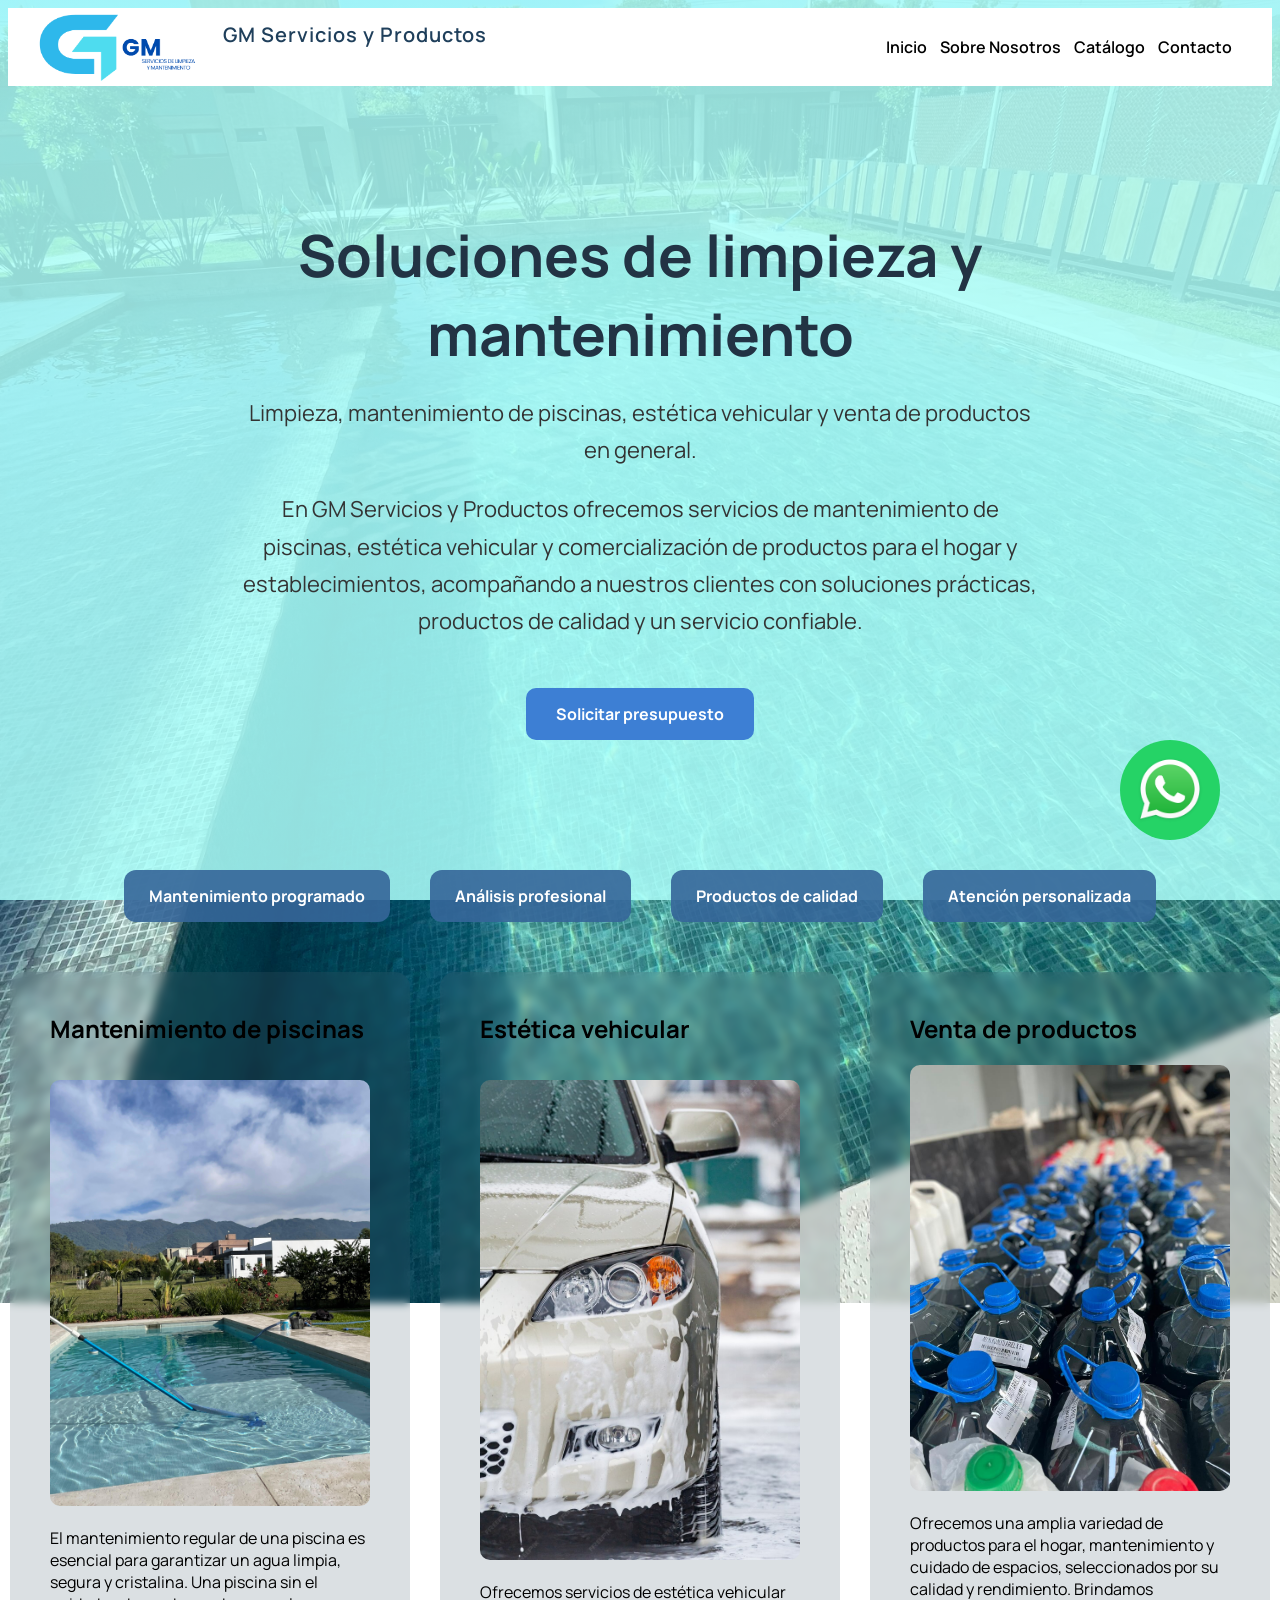
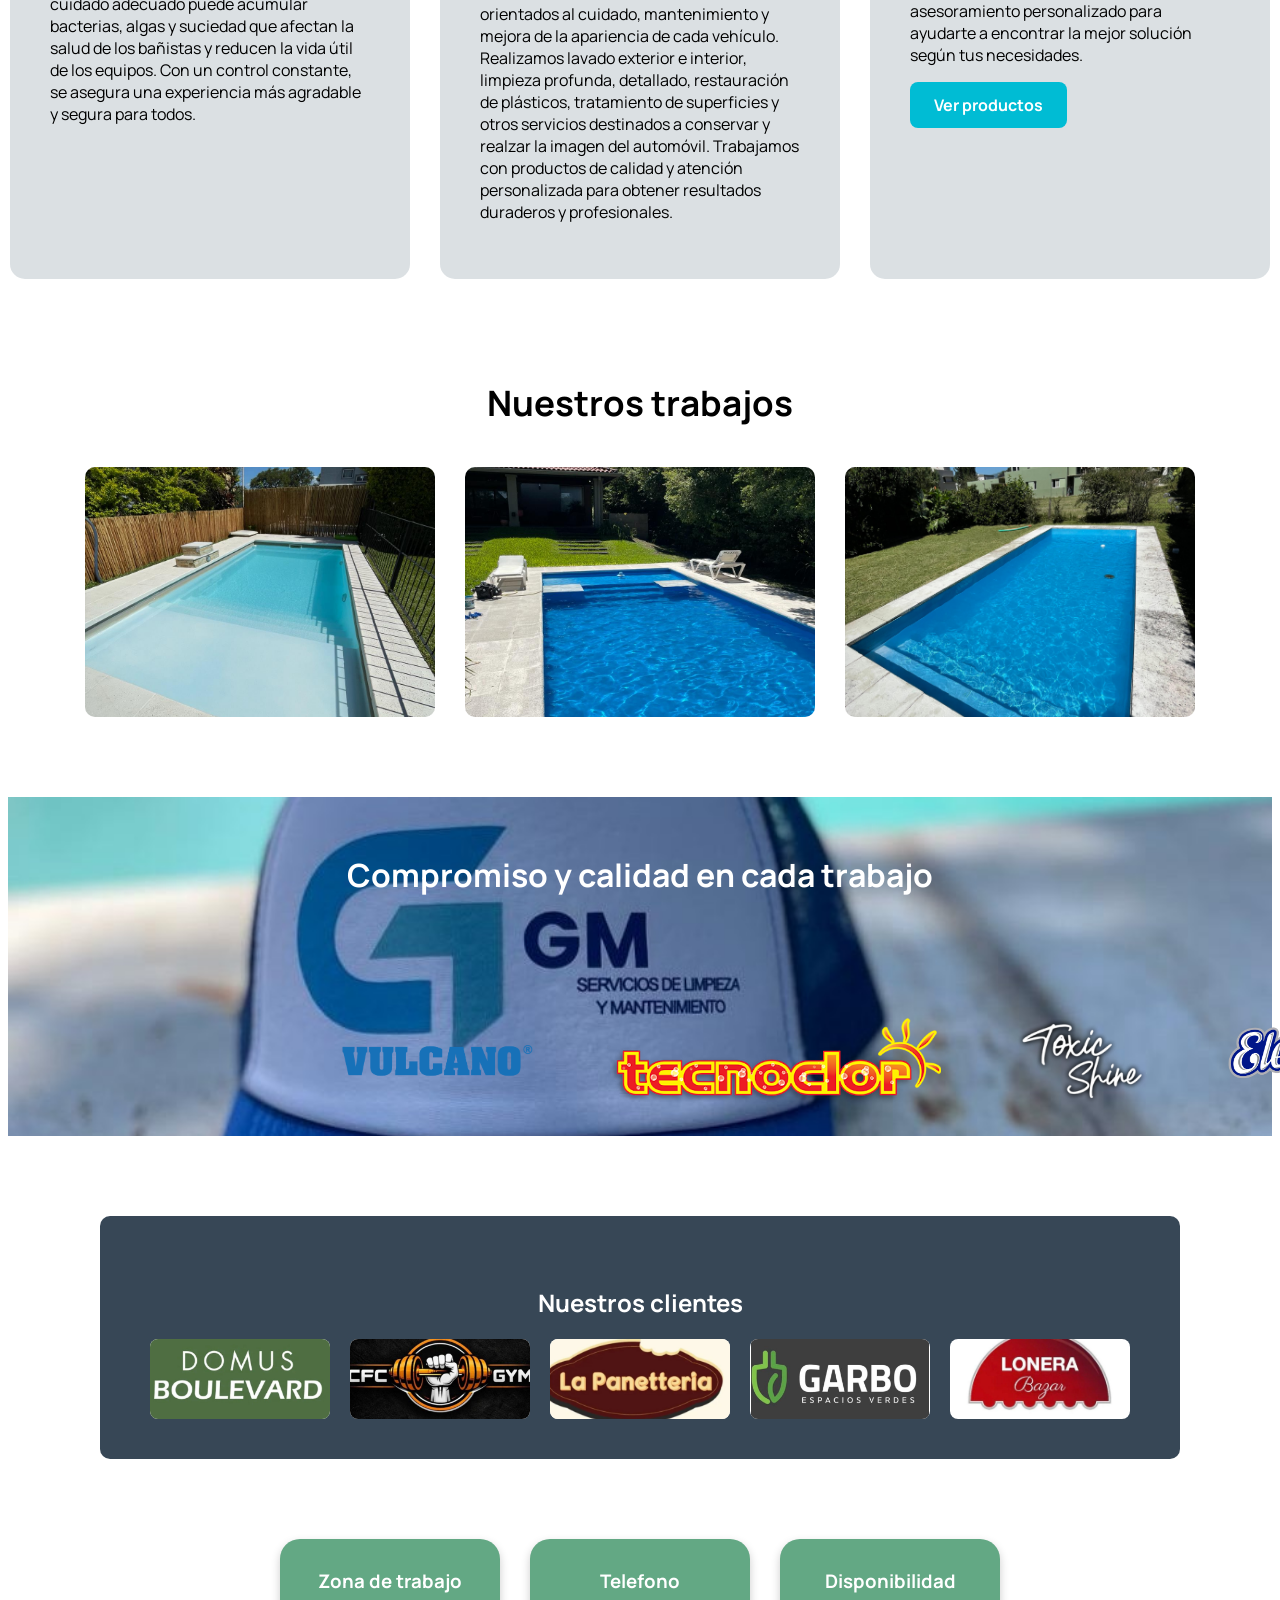
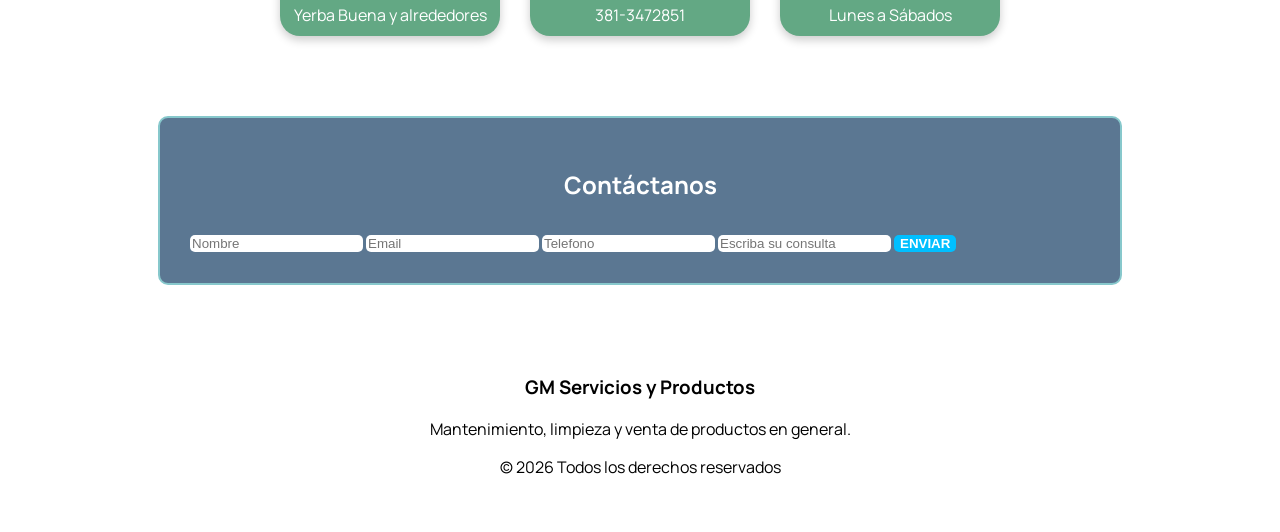
<file: index.html>
<!DOCTYPE html>
<html lang="en">
<head>
    <meta charset="UTF-8">
    <meta name="viewport" content="width=device-width, initial-scale=1.0">
    <title>GM</title>
     <link rel="preconnect" href="https://fonts.googleapis.com">
    <link rel="preconnect" href="https://fonts.gstatic.com" crossorigin>
    <link href="https://fonts.googleapis.com/css2?family=Manrope:wght@300;400;500;600;700;800&display=swap" rel="stylesheet">
    <link rel="stylesheet" href="styles.css">
    <link rel="icon" href="imagenes/GM LOGO.png">
   
</head>
<body>
    <header>
    
        
        <a href="#" class="logo">
    
            <img src="imagenes/GM LOGO.png" alt="logo">
             <h1>GM Servicios y Productos</h1>
        </a>
            <nav>
                <a href="" class="nav-link">Inicio</a>
                <a href="" class="nav-link">Sobre Nosotros</a>
                <a href="catalogo.html">Catálogo</a>
                <a href="#contacto" class="nav-link">Contacto</a>
            </nav>
        
        
  
    </header>

    <section class="presentacion">
    <div class="presentacion-texto">
          <h2>Soluciones de limpieza y mantenimiento</h2>
        <p>Limpieza, mantenimiento de piscinas, estética vehicular y venta de productos en general.</p>

        <p>
            En GM Servicios y Productos ofrecemos servicios de mantenimiento de piscinas, estética vehicular y comercialización de productos para el hogar y establecimientos, acompañando a nuestros clientes con soluciones prácticas, productos de calidad y un servicio confiable.
        </p>

        <a href="#contacto" class="btn-contacto">
            Solicitar presupuesto
        </a>
    </div>
</section>
  
<section class="beneficios">
    <div class="beneficio">
        Mantenimiento programado
    </div>

    <div class="beneficio">
        Análisis profesional
    </div>

    <div class="beneficio">
        Productos de calidad
    </div>

    <div class="beneficio">
        Atención personalizada
    </div>


</section>
    

    
     <section class="servicios">

      <div class="mantenimiento">
        <h2 class="encabezado1">Mantenimiento de piscinas</h2>
        <img class="imagen1" src="imagenes/mto.jpg" alt="mantenimiento">
         <p>El mantenimiento regular de una piscina es esencial para garantizar un agua limpia, segura y cristalina. Una piscina sin el cuidado adecuado puede acumular bacterias, algas y suciedad que afectan la salud de los bañistas y reducen la vida útil de los equipos. Con un control constante, se asegura una experiencia más agradable y segura para todos.</p>

        </div>
    
      <div class="detailing">
        <h2 class="encabezado2">Estética vehicular</h2>
        <img class="imagen2" src="imagenes/autoestetica.jpg" alt="detailing">
         <p>Ofrecemos servicios de estética vehicular orientados al cuidado, mantenimiento y mejora de la apariencia de cada vehículo. Realizamos lavado exterior e interior, limpieza profunda, detallado, restauración de plásticos, tratamiento de superficies y otros servicios destinados a conservar y realzar la imagen del automóvil. Trabajamos con productos de calidad y atención personalizada para obtener resultados duraderos y profesionales.</p>
        </div>

        <div class="productos">
            <h2 class="encabezado3">Venta de productos</h2>
            <img class="imagen3" src="imagenes/productos.png" alt="productos">
            <p>Ofrecemos una amplia variedad de productos para el hogar, mantenimiento y cuidado de espacios, seleccionados por su calidad y rendimiento. Brindamos asesoramiento personalizado para ayudarte a encontrar la mejor solución según tus necesidades.</p>
            <a href="catalogo.html" class="btn-producto">
                Ver productos
            </a>
        </div>
     </section>

   

    <section class="galeria">
        <h2>Nuestros trabajos</h2>
      <div class="imagenesgaleria">
        <img src="imagenes/trabajo 4.jpeg" alt="">
        <img src="imagenes/trabajo 2.jpeg" alt="">
        <img src="imagenes/referencia 6.jpg" alt="">
        

      </div>

    </section>

    <section class="banner">
        <h2><h2>Compromiso y calidad en cada trabajo</h2></h2>
        <img src="imagenes/banner.jpeg" alt="GM Servicios y Productos">

        <div class="logosbanner">
         <img src="imagenes/vulc.png" alt="">
         <img src="imagenes/tecnoclor.png" alt="">
         <img src="imagenes/toxic.png" alt="">
         <img src="imagenes/elegante.jpg" alt="">
         

        </div>
    </section>


 <section class="clientes">

    <h2>Nuestros clientes</h2>

    <div class="clientes-grid">

        <div class="cliente">
            <img src="imagenes/domus.jpeg">
        </div>

        <div class="cliente">
            <img src="imagenes/cfc.jpeg">
        </div>

        <div class="cliente">
            <img src="imagenes/panetteria.jpeg">

        </div>

        <div class="cliente">
            <img src="imagenes/garbo.jpeg">
        </div>

        <div class="cliente">
            <img src="imagenes/lonera.jpeg">
        </div>

    </div>

</section>



     <section class="info-contacto">

        <div class="dato">
            <h3>Zona de trabajo</h3>
            <p>Yerba Buena y alrededores</p>

        </div>

        <div class="dato">
            <h3>Telefono</h3>
            <p>381-3472851</p>
        </div>

        <div class="dato">
            <h3>Disponibilidad</h3>
            <p>Lunes a Sábados</p>

        </div>
    </section>    


    
      <div class="formulario" id="contacto">
        <h2>Contáctanos</h2>
         <form action="https://formspree.io/f/mykadpey" method="POST">
        <input class="formulario_input"
                name="nombre"
                type="text"
                placeholder="Nombre"
                required>
         
        <input class="formulario_input"
               type="email"  
               name="email" 
               placeholder="Email"
               required>
               
        <input class="formulario_input" 
               type="tel"
               name="telefono"
               placeholder="Telefono"
               required>

        <input class="formulario_input" 
               type="text"
               name="consulta"
               placeholder="Escriba su consulta"
               required></textarea>

        <input class="formulario_input formulario_submit" 
               type="submit"
               value="ENVIAR">
               
     </form>
      </div>

      <footer>
        <h3>GM Servicios y Productos</h3>
        <p>
            Mantenimiento, limpieza y venta de productos en general.
        </p>
        <p> © 2026 Todos los derechos reservados</p>
      </footer>
    

<a href="https://wa.me/5493813472851" class="whatsapp" target="_blank">
    <img src="imagenes/WhatsApp_icon.png" alt="Whatsapp">
</a>

<script src="script.js"></script>
</body>
</html>
</file>
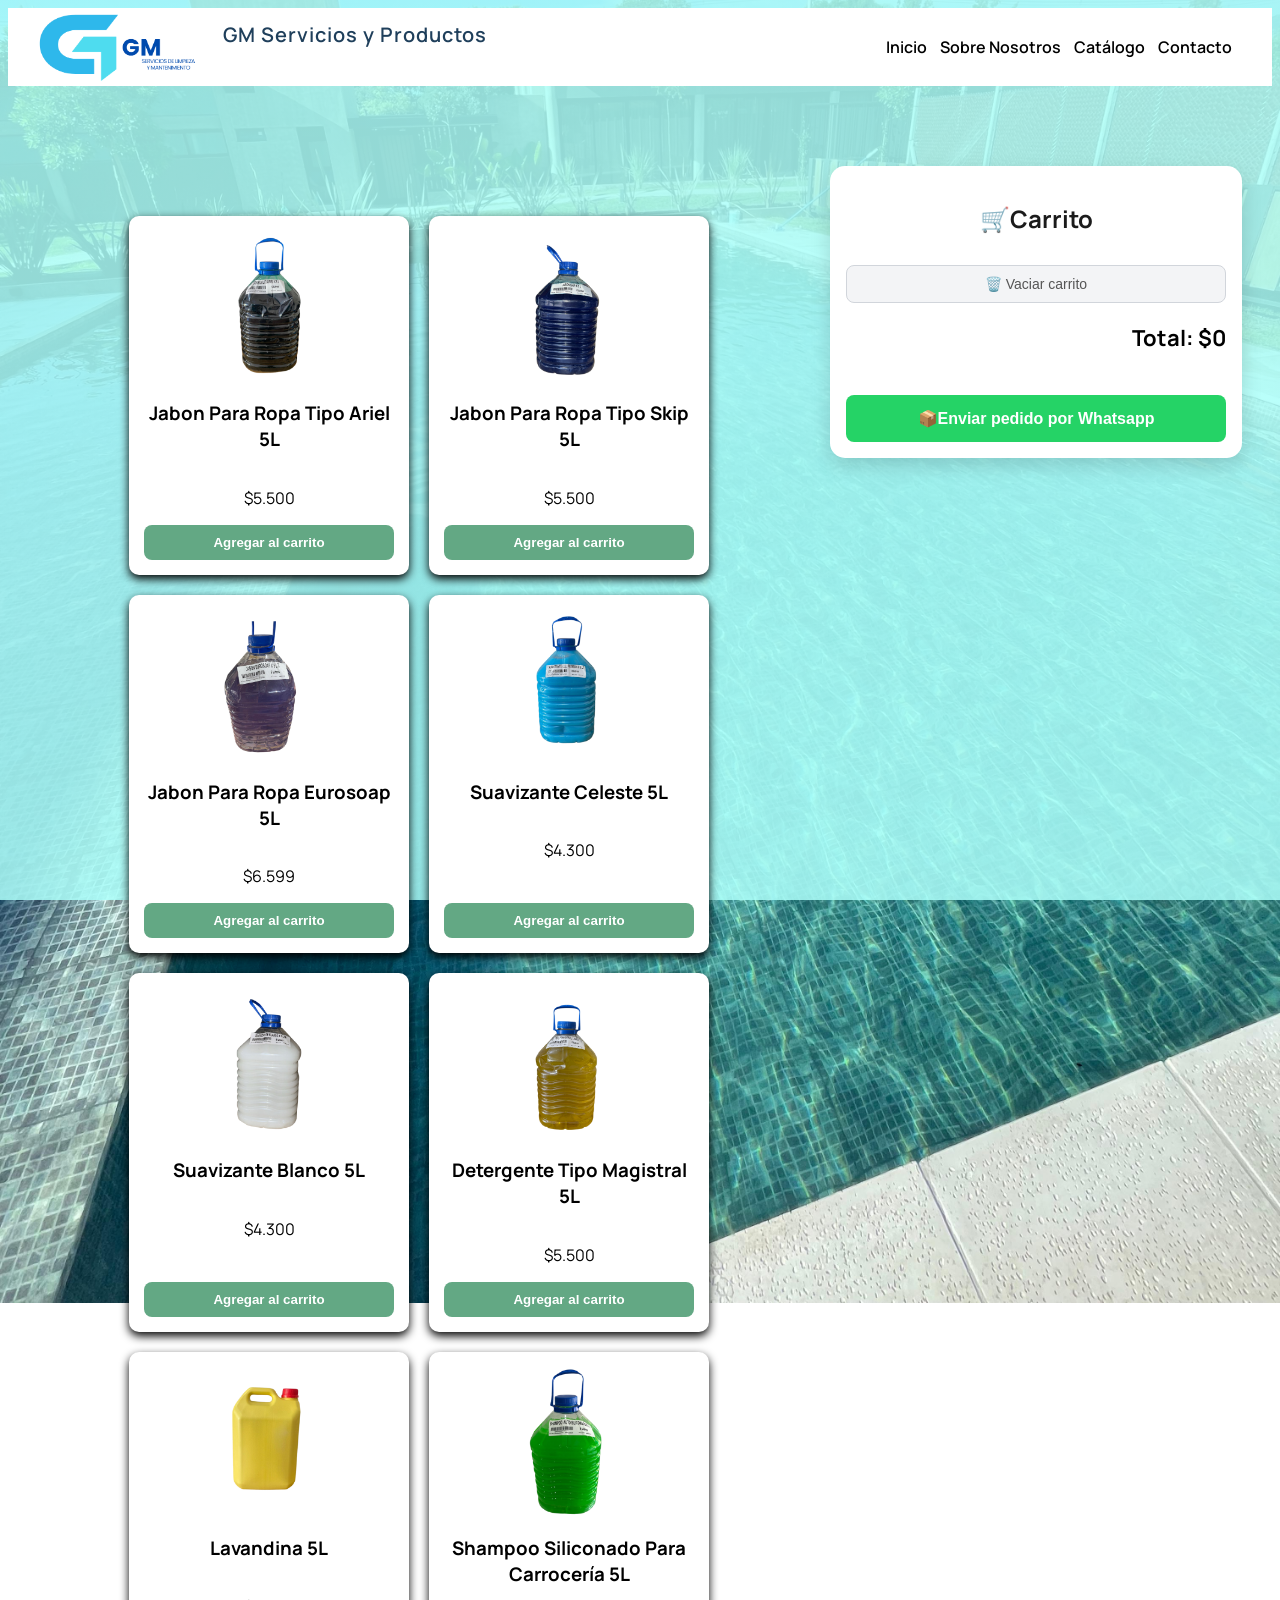
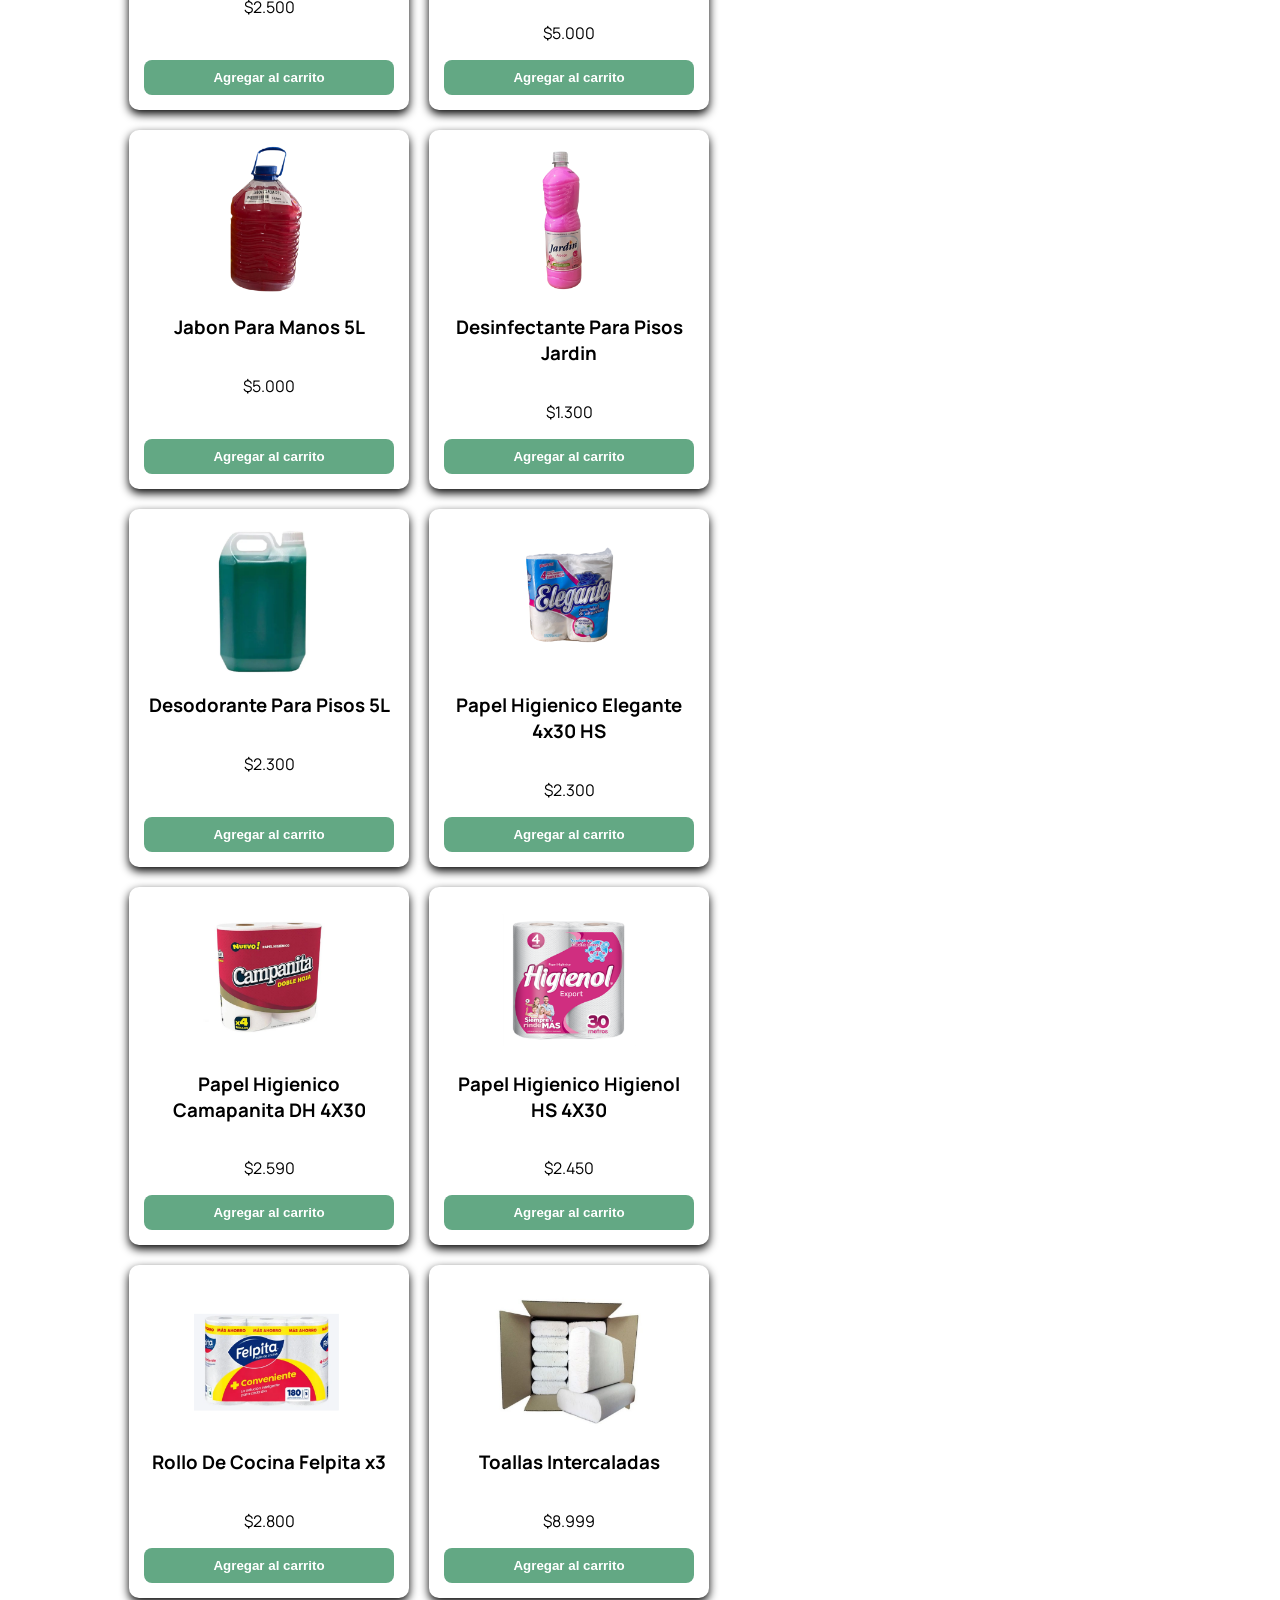
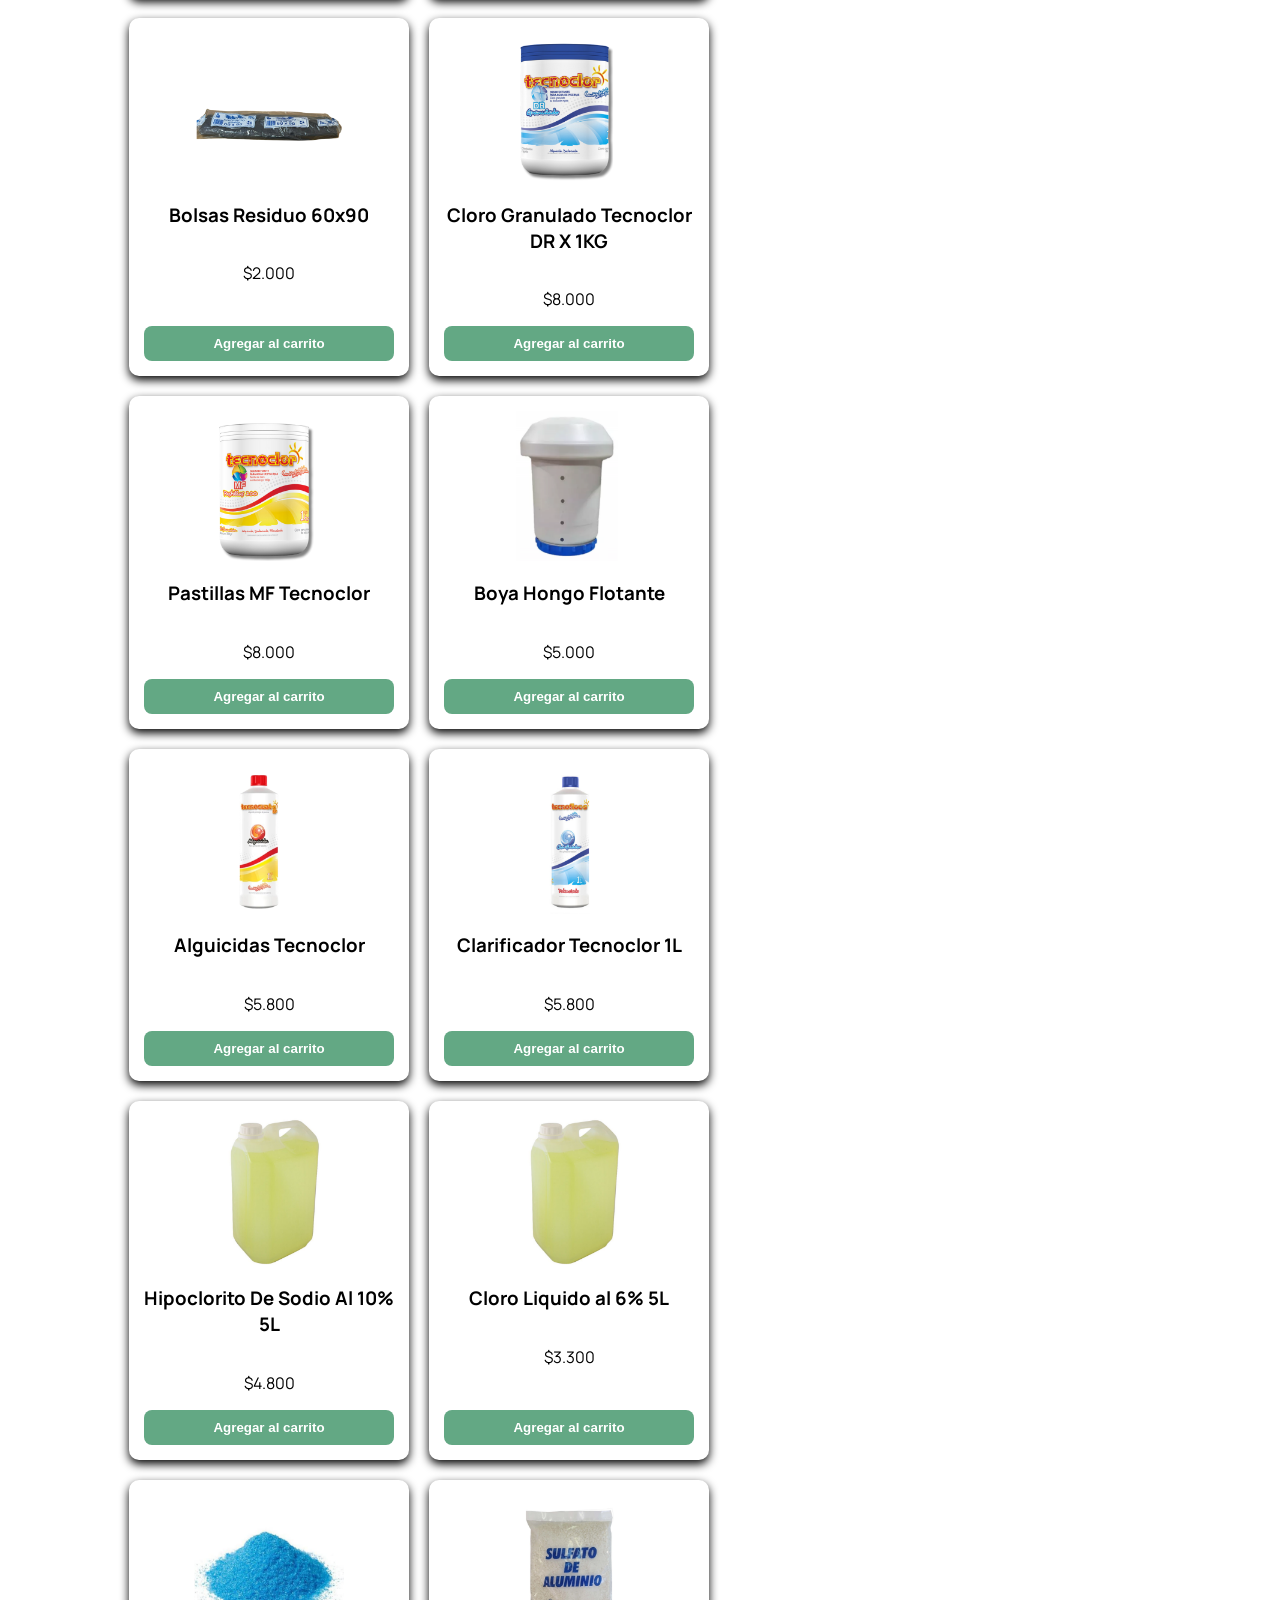
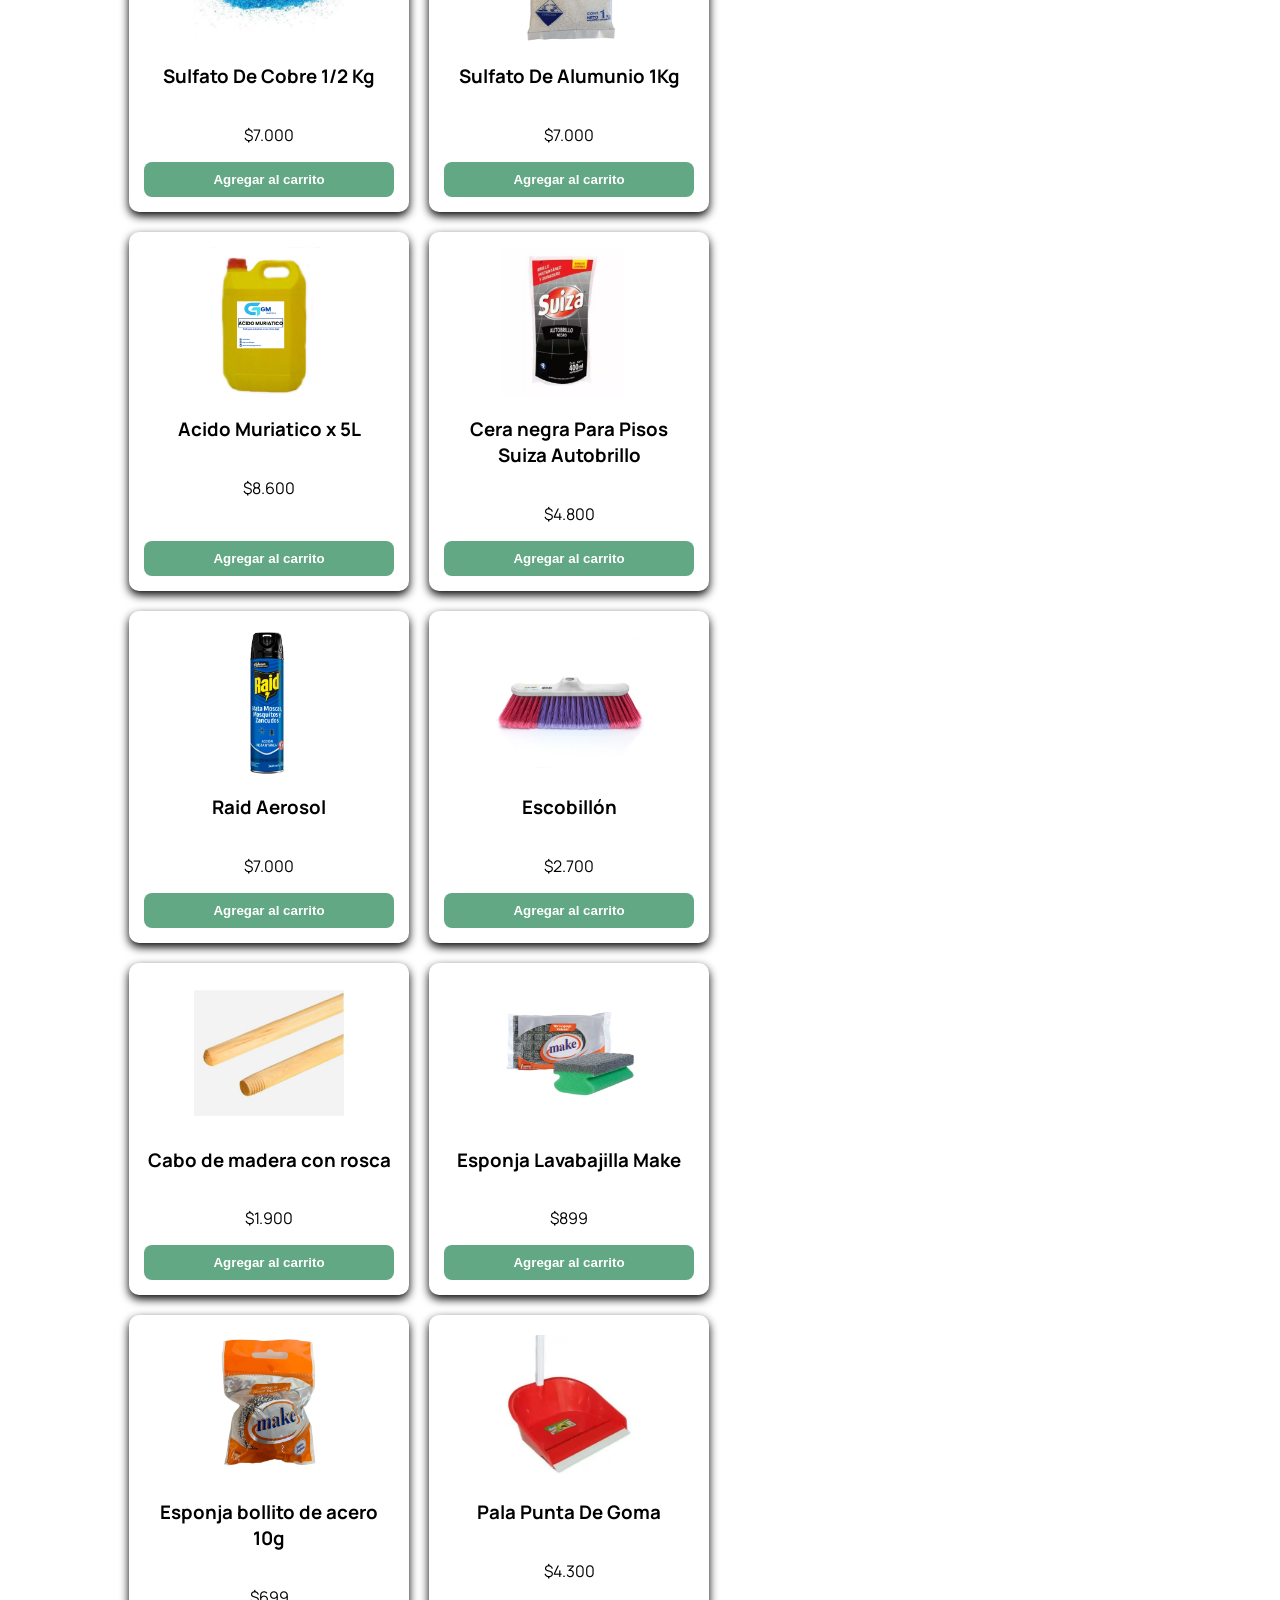
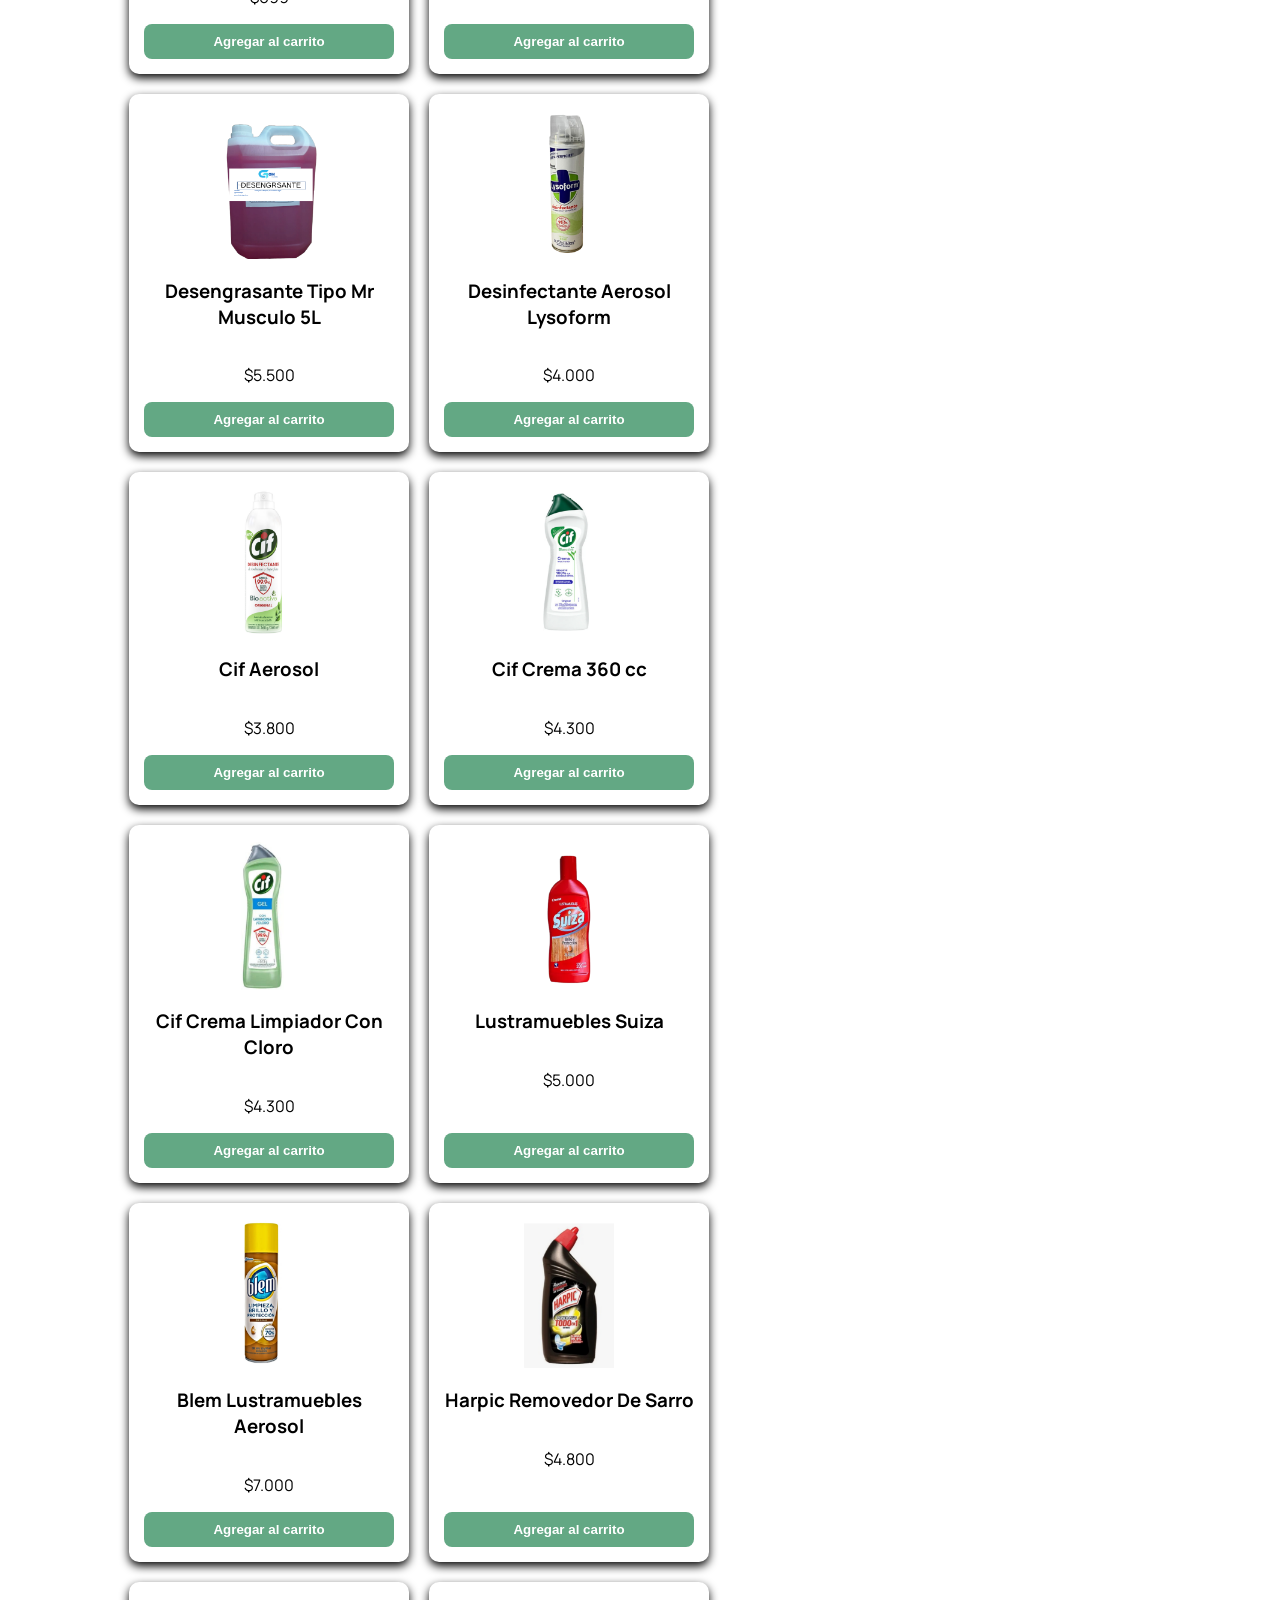
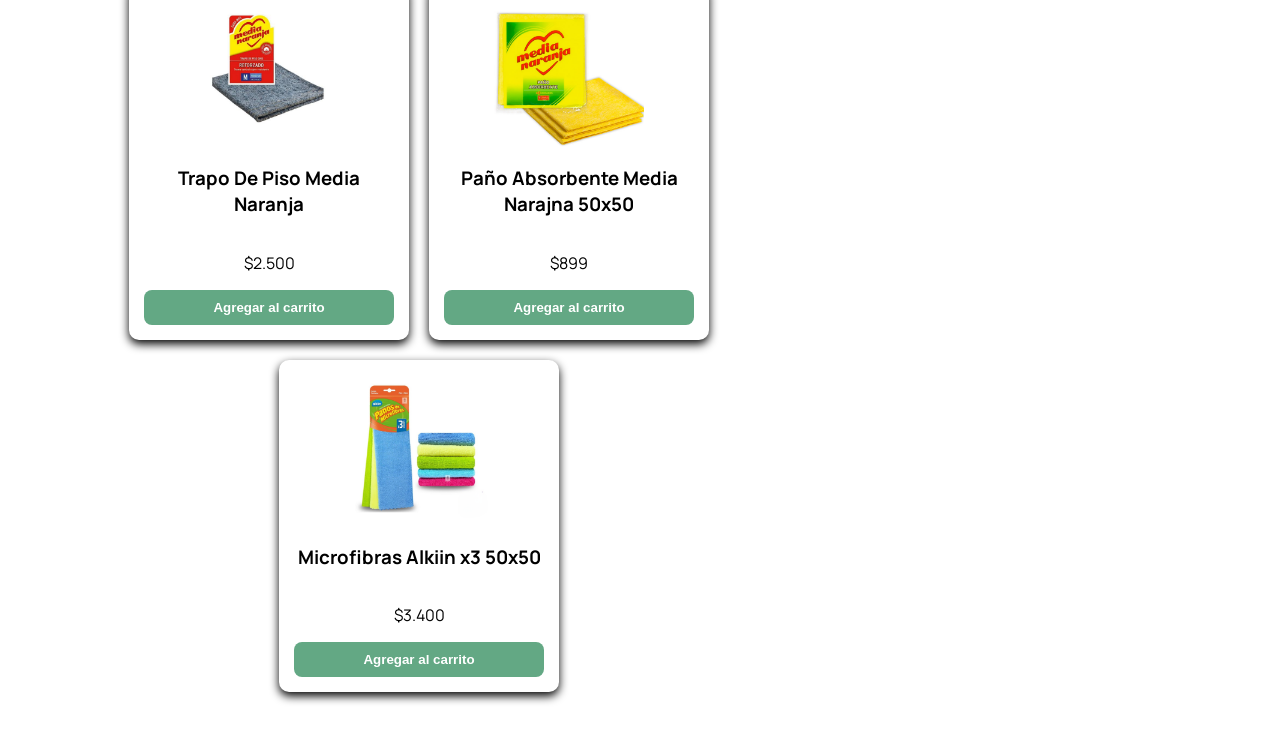
<file: catalogo.html>
<!DOCTYPE html>
<html lang="en">
<head>
    <meta charset="UTF-8">
    <meta name="viewport" content="width=device-width, initial-scale=1.0">
    <title>CATALOGO GM</title>
    <link rel="preconnect" href="https://fonts.googleapis.com">
    <link rel="preconnect" href="https://fonts.gstatic.com" crossorigin>
    <link href="https://fonts.googleapis.com/css2?family=Manrope:wght@300;400;500;600;700;800&display=swap" rel="stylesheet">
      <link rel="stylesheet" href="styles.css">
</head>
<body>

       <header>
    
        
        <a href="#" class="logo">
    
            <img src="imagenes/GM LOGO.png" alt="logo">
             <h1>GM Servicios y Productos</h1>
        </a>
            <nav>
                <a href="index.html" class="nav-link">Inicio</a>
                <a href="" class="nav-link">Sobre Nosotros</a>
                <a href="catalogo.html">Catálogo</a>
                <a href="" class="nav-link">Contacto</a>
            </nav>
        
        
  
    </header>
    
    <div class="contenedor-catalogo">
    <section class="catalogo">
        <div class="producto">
            <img src="imagenes/jabonariel.PNG" alt="Ariel 5L">
            <h3>Jabon Para Ropa Tipo Ariel 5L</h3>
            <p>$5.500</p>
            <button class="agregar-carrito">Agregar al carrito</button>
        </div>

        <div class="producto">
            <img src="imagenes/jabonskip.png" alt="jabon skip">
            <h3>Jabon Para Ropa Tipo Skip 5L</h3>
            <p>$5.500</p>
            <button class="agregar-carrito">Agregar al carrito</button>
        </div>

         <div class="producto">
            <img src="imagenes/eurosoap.png" alt="Eurosoap">
            <h3>Jabon Para Ropa Eurosoap 5L</h3>
            <p>$6.599</p>
            <button class="agregar-carrito">Agregar al carrito</button>
        </div>
 
        <div class="producto">
            <img src="imagenes/suavizantecel.PNG" alt="Suavizante celeste">
            <h3>Suavizante Celeste 5L</h3>
            <p>$4.300</p>
            <button class="agregar-carrito">Agregar al carrito</button>
        </div>
    
       <div class="producto">
            <img src="imagenes/suavizanteblanco.png" alt="Suavizante blanco">
            <h3>Suavizante Blanco 5L</h3>
            <p>$4.300</p>
            <button class="agregar-carrito">Agregar al carrito</button>
        </div>

        <div class="producto">
            <img src="imagenes/detergente.PNG" alt="Detergente limon">
            <h3>Detergente Tipo Magistral 5L</h3>
            <p>$5.500</p>
            <button class="agregar-carrito">Agregar al carrito</button>
        </div>

         <div class="producto">
            <img src="imagenes/lavandina.PNG" alt="Lavandina">
            <h3>Lavandina 5L</h3>
            <p>$2.500</p>
            <button class="agregar-carrito">Agregar al carrito</button>
        </div>

        <div class="producto">
            <img src="imagenes/shampoo.png" alt="shampoo">
            <h3>Shampoo Siliconado Para Carrocería 5L</h3>
            <p>$5.000</p>
            <button class="agregar-carrito">Agregar al carrito</button>
        </div>

         <div class="producto">
            <img src="imagenes/jabon mano.png" alt="jabonmano">
            <h3>Jabon Para Manos 5L</h3>
            <p>$5.000</p>
            <button class="agregar-carrito">Agregar al carrito</button>
        </div>


        <div class="producto">
            <img src="imagenes/jardin.png" alt="jardin">
            <h3>Desinfectante Para Pisos Jardin</h3>
            <p>$1.300</p>
            <button class="agregar-carrito">Agregar al carrito</button>
        </div>

         <div class="producto">
            <img src="imagenes/desodorante.png" alt="desodorante">
            <h3>Desodorante Para Pisos 5L</h3>
            <p>$2.300</p>
            <button class="agregar-carrito">Agregar al carrito</button>
        </div>

        <div class="producto">
            <img src="imagenes/papelelegante.PNG" alt="elegante">
            <h3>Papel Higienico Elegante 4x30 HS</h3>
            <p>$2.300</p>
            <button class="agregar-carrito">Agregar al carrito</button>
        </div>

         
            <div class="producto">
            <img src="imagenes/campanitadh.png" alt="papel">
            <h3>Papel Higienico Camapanita DH 4X30</h3>
            <p>$2.590</p>
            <button class="agregar-carrito">Agregar al carrito</button>
        </div>

        
            <div class="producto">
            <img src="imagenes/higienol.png" alt="papel higienol">
            <h3>Papel Higienico Higienol HS 4X30</h3>
            <p>$2.450</p>
            <button class="agregar-carrito">Agregar al carrito</button>
        </div>


         <div class="producto">
            <img src="imagenes/felpita.png" alt="rollo felpita">
            <h3>Rollo De Cocina Felpita x3</h3>
            <p>$2.800</p>
            <button class="agregar-carrito">Agregar al carrito</button>
        </div>


        <div class="producto">
            <img src="imagenes/toallas.jpg" alt="Toallas">
            <h3>Toallas Intercaladas</h3>
            <p>$8.999</p>
            <button class="agregar-carrito">Agregar al carrito</button>
        </div>



        <div class="producto">
            <img src="imagenes/bolsas.png" alt="bolsas">
            <h3>Bolsas Residuo 60x90</h3>
            <p>$2.000</p>
            <button class="agregar-carrito">Agregar al carrito</button>
        </div>

        <div class="producto">
            <img src="imagenes/granulado.png" alt="cloro granulado">
            <h3>Cloro Granulado Tecnoclor DR X 1KG</h3>
            <p>$8.000</p>
            <button class="agregar-carrito">Agregar al carrito</button>
        </div>

        <div class="producto">
            <img src="imagenes/pastillastecnoclor.png" alt="pastillas">
            <h3>Pastillas MF Tecnoclor</h3>
            <p>$8.000</p>
            <button class="agregar-carrito">Agregar al carrito</button>
        </div>


       
            <div class="producto">
            <img src="imagenes/boya.png" alt="boya">
            <h3>Boya Hongo Flotante</h3>
            <p>$5.000</p>
            <button class="agregar-carrito">Agregar al carrito</button>
        </div>

        
            <div class="producto">
            <img src="imagenes/alguicidas.png" alt="alguicidas">
            <h3>Alguicidas Tecnoclor</h3>
            <p>$5.800</p>
            <button class="agregar-carrito">Agregar al carrito</button>
        </div>

         
            <div class="producto">
            <img src="imagenes/tecnoflocs.png" alt="Clarificante">
            <h3>Clarificador Tecnoclor 1L</h3>
            <p>$5.800</p>
            <button class="agregar-carrito">Agregar al carrito</button>
        </div>



        <div class="producto">
            <img src="imagenes/cloro.png" alt="Hipoclorito">
            <h3>Hipoclorito De Sodio Al 10% 5L</h3>
            <p>$4.800</p>
            <button class="agregar-carrito">Agregar al carrito</button>
        </div>


        <div class="producto">
            <img src="imagenes/cloro.png" alt="cloro">
            <h3>Cloro Liquido al 6% 5L</h3>
            <p>$3.300</p>
            <button class="agregar-carrito">Agregar al carrito</button>
        </div>

        
            <div class="producto">
            <img src="imagenes/sulfatocobre.png" alt="sulfato">
            <h3>Sulfato De Cobre 1/2 Kg</h3>
            <p>$7.000</p>
            <button class="agregar-carrito">Agregar al carrito</button>
        </div>

        
            <div class="producto">
            <img src="imagenes/sulfatoalum.png" alt="sulfato">
            <h3>Sulfato De Alumunio 1Kg</h3>
            <p>$7.000</p>
            <button class="agregar-carrito">Agregar al carrito</button>
        </div>

        
            <div class="producto">
            <img src="imagenes/acido.png" alt="acido">
            <h3>Acido Muriatico x 5L</h3>
            <p>$8.600</p>
            <button class="agregar-carrito">Agregar al carrito</button>
        </div>

        <div class="producto">
            <img src="imagenes/ceranegra.png" alt="cera negra">
            <h3>Cera negra Para Pisos Suiza Autobrillo</h3>
            <p>$4.800</p>
            <button class="agregar-carrito">Agregar al carrito</button>
        </div>

        <div class="producto">
            <img src="imagenes/raid.png" alt="raid">
            <h3>Raid Aerosol</h3>
            <p>$7.000</p>
            <button class="agregar-carrito">Agregar al carrito</button>
        </div>

        <div class="producto">
            <img src="imagenes/Escobillon.png" alt="Escobillon">
            <h3>Escobillón</h3>
            <p>$2.700</p>
            <button class="agregar-carrito">Agregar al carrito</button>
        </div>

        <div class="producto">
            <img src="imagenes/cabomadera.png" alt="cabo">
            <h3>Cabo de madera con rosca</h3>
            <p>$1.900</p>
            <button class="agregar-carrito">Agregar al carrito</button>
        </div>

            <div class="producto">
            <img src="imagenes/makeesponja.png" alt="esponja">
            <h3>Esponja Lavabajilla Make</h3>
            <p>$899</p>
            <button class="agregar-carrito">Agregar al carrito</button>
        </div>
            <div class="producto">
            <img src="imagenes/esponjabollito.png" alt="bollito">
            <h3>Esponja bollito de acero 10g</h3>
            <p>$699</p>
            <button class="agregar-carrito">Agregar al carrito</button>
        </div>        
            <div class="producto">
            <img src="imagenes/pala.png" alt="pala">
            <h3>Pala Punta De Goma</h3>
            <p>$4.300</p>
            <button class="agregar-carrito">Agregar al carrito</button>
        </div>


        
            <div class="producto">
            <img src="imagenes/desengrasante.png" alt="desengrasante">
            <h3>Desengrasante Tipo Mr Musculo 5L</h3>
            <p>$5.500</p>
            <button class="agregar-carrito">Agregar al carrito</button>
        </div>


        <div class="producto">
            <img src="imagenes/lysoform.png" alt="lysoform">
            <h3>Desinfectante Aerosol Lysoform</h3>
            <p>$4.000</p>
            <button class="agregar-carrito">Agregar al carrito</button>
        </div>

         <div class="producto">
            <img src="imagenes/cifaerosol.png" alt="cif aerosol">
            <h3>Cif Aerosol</h3>
            <p>$3.800</p>
            <button class="agregar-carrito">Agregar al carrito</button>
        </div>



            <div class="producto">
            <img src="imagenes/cifcrema360.png" alt="cif crema">
            <h3>Cif Crema 360 cc</h3>
            <p>$4.300</p>
            <button class="agregar-carrito">Agregar al carrito</button>
        </div>


        <div class="producto">
            <img src="imagenes/cifcloro.png" alt="cif cloro">
            <h3>Cif Crema Limpiador Con Cloro</h3>
            <p>$4.300</p>
            <button class="agregar-carrito">Agregar al carrito</button>
        </div>

          <div class="producto">
            <img src="imagenes/suizalustra.png" alt="lustra muebles">
            <h3>Lustramuebles Suiza</h3>
            <p>$5.000</p>
            <button class="agregar-carrito">Agregar al carrito</button>
        </div>


        
            <div class="producto">
            <img src="imagenes/blem.png" alt="blem">
            <h3>Blem Lustramuebles Aerosol</h3>
            <p>$7.000</p>
            <button class="agregar-carrito">Agregar al carrito</button>
        </div>

    
            <div class="producto">
            <img src="imagenes/harpic.png" alt="harpic">
            <h3>Harpic Removedor De Sarro</h3>
            <p>$4.800</p>
            <button class="agregar-carrito">Agregar al carrito</button>
        </div>

        
            <div class="producto">
            <img src="imagenes/trapodepiso.png" alt="trapo">
            <h3>Trapo De Piso Media Naranja</h3>
            <p>$2.500</p>
            <button class="agregar-carrito">Agregar al carrito</button>
        </div>

        
            <div class="producto">
            <img src="imagenes/paño.png" alt="paño">
            <h3>Paño Absorbente Media Narajna 50x50</h3>
            <p>$899</p>
            <button class="agregar-carrito">Agregar al carrito</button>
        </div>

         
            <div class="producto">
            <img src="imagenes/microfibrasx3.png" alt="microfibrasx3">
            <h3>Microfibras Alkiin x3 50x50</h3>
            <p>$3.400</p>
            <button class="agregar-carrito">Agregar al carrito</button>
        </div>

        

    </section>

    <aside class="carrito">
        <h2>🛒Carrito</h2>

        <button id="toggle-carrito">
           🛒 Ver carrito (0)
        </button>

        <button id="vaciar-carrito">
           🗑️ Vaciar carrito
        </button>
    
        <div id="lista-carrito">
            <p>El carrito está vacío</p>
        </div>

        <h3 id="total">Total: $0</h3>
    


    <button id ="finalizar-compra">
        📦Enviar pedido por Whatsapp
    </button>

    </aside>

</div>
    
   
    <script src="script.js"></script>
</body>
</html>
</file>
<file: styles.css>
body{
    background-image: linear-gradient(rgb(173, 255, 250, 0.85), rgba(173,255,250,0.85)),
    url(imagenes/referencia\ 4.jpg);
    ;
    background-position: center center;
    background-repeat: no-repeat;
    background-size: cover;
    background-attachment: fixed;;
    font-family: "Manrope", sans-serif;
   }

   h1,h2,h3{
    font-weight: 700;
   }

   button{
    font-weight: 600;
   }

header{
    display: flex;
    min-height: 70px;
    background-color:white;
    justify-content:space-between;
    align-items: center;
    margin:0;
    padding:0 30px;    
    box-sizing:border-box;
    font-family: "Manrope", sans-serif;
    border-radius:0;
    position: sticky;
    top: 0;
    z-index: 1000;
    width: 100%;
}

.logo h1{
    font-family: "Manrope", sans-serif;
    font-size: 20px;
    font-weight: 600;
    letter-spacing: 1px;
    color: #1f3f5b;
}

a{
    text-decoration: none;
    color: #000;
}
.logo{
    display: flex;
    align-items: 10px;
    gap: 25px;
}
.logo img{
    width: 160px;
    height: auto;
}

nav a{
    font-weight: 600;
    padding-right: 10px;
}

nav a:hover{
    color:#4776e3;
}




nav{
    padding: 10px 0;
}
    

.formulario{
    background-color: #335577cc;
    padding: 30px;
    margin: 40px auto;  
    border-color: transparent;
    max-width: 900px;
    border: 2px solid #87c8cc;
    border-radius: 10px;
    margin-top: 80px;
    
}

.formulario h2{
    color: white;
    text-align: center;
    margin-bottom:30px;
}
.formulario_input{
 background-color: white;
 color: black;
 border-radius: 5px;
 border: none;
}

textarea.formulario_input{
    width: 100%;
    min-width: 120px;
    resize: vertical;
    padding: 10px;
    box-sizing: border-box;
}

.formulario_submit{
    background-color: #00bfff;
    color: white;
    font-weight: bold;
    cursor: pointer;
}


.imagen3{
    width: 100%;
    border-radius:10px ;
}


footer{
    background-color:#ffffff;
    padding: 30px 20px;
    text-align: center;
    color:black;

}

.footer h3{
    margin-bottom:10px;
    font-family:arial, sans-serif;
    font-size:28px;
}

.footer p{
    margin:8px 0;
    font-family: Arial, sans-serif;
    font-size:16px;
}

.textofooter{
    position: static;
    text-transform: none;
    color:white;
    
    
}

.mantenimiento img,
.detailing img{
    width: 100%;
    height: auto;
    margin-top:15px;
    border-radius:10px;

}

.mantenimiento,
.detailing,
.productos{
    width: 320px;
    padding:40px;
    background-color:rgba(75,101,115,0.2);
    backdrop-filter: blur(4px);
    border-radius:15px ;    
}



.mantenimiento h2,
.detailing h2,
.productos h2{
    margin-top:0;
}

.mantenimiento,
.detailing,
.productos{
    transition: 0.2s;
}

.mantenimiento:hover,
.detailing:hover,
.productos:hover{
    transform: translateY(-10px);
    box-shadow: 0 20px 25px rgba(0,0,0,.40)
}

.btn-producto{
    display: inline-block;
    background: #00bcd4;
    color: white;
    text-decoration: none;
    padding: 12px 24px;
    border-radius: 8px;
    font-weight: bold;
    transition: 0.3s;
}

.btn-producto:hover{
    background: #0097a7;
    transform: translateY(-2px);
}


.servicios{
    display: flex;
    justify-content: center;
    gap: 30px;
    flex-wrap: wrap;
}

.presentacion{
    text-align: center;
    padding:80px 20px;

}

.presentacion-texto{
    max-width:800px;
    margin:auto;
}

.presentacion h2{
    font-size:58px;
    margin-bottom: 20px;
    color: #223344;
}

.presentacion p{
    font-size:22px;
    line-height: 1.7;
    color: #333;
}

.btn-contacto{
    display: inline-block;
    margin-top:25px;
    padding:15px 30px;
    background-color:#3d7fd4;
    color: white;
    border-radius: 10px;
    text-decoration:none;
    font-weight: bold;
    transition: 0.3s;

}

.btn-contacto:hover{
    background-color:#39b868;
    transform: scale(1.5);
}

.beneficios{
    display: flex;
    justify-content: center;
    gap: 40px;
    margin: 50px 0;
    flex-wrap: wrap;
}

.beneficio{
    background:rgba(54, 102, 153, 0.9);
    color: white;
    padding: 15px 25px;
    border-radius:12px;
    font-weight:bold;
}

.info-contacto{
    display:flex;
    justify-content:center;
    gap:30px;
    flex-wrap:wrap;
    margin: 60px 0;
}

.dato{
    background-color:#63a884;
    color:white;
    width: 200px;
    padding:10px;
    border-radius:20px;
    text-align: center;
    box-shadow:0 4px 10px rgba(0,0,0,.2);
}

.dato h3{
    margin-bottom:10px;
}

.dato p{
    margin:0;
}

.whatsapp{
    position:fixed;
    bottom:60px;
    right:60px;
    width:100px;
    height:100px;
    background:#25D366;
    border-radius:50%;
    display:flex;
    justify-content:center;
    align-items:center;
}
.whatsapp img{
    width: 70px;
    height:70px;
    display: block;
    
}

.whatsapp{
    transition: 0.3s;

}

.whatsapp:hover{
    transform:translateY(-8px);
    box-shadow:0 10px 15px rgba(0,0,0,.20) ;

}


.galeria{
margin-top: 100px;
text-align: center;
}

.galeria h2{
    margin-bottom: 40px;
    font-size: 35px;
}

.imagenesgaleria{
    display: flex;
    justify-content: center;
    gap: 30px;
    flex-wrap: wrap;
}

.imagenesgaleria img{
    width: 350px;
    height: 250px;
    object-fit: cover;
    border-radius: 10px;
    transition: 0.3s;
}

.imagenesgaleria img:hover{
    transform: scale(1.05);
}

.clientes{
    background-color: rgba(34, 51, 68, 0.9);
    padding: 40px;
    border-radius: 10px;
    max-width: 1000px;
    margin: 80px auto;
}

.clientes h2{
    color: white;
    text-align: center;
    margin-top: 30px;
}

.clientes-grid{
    display: flex;
    justify-content: center;
    gap: 20px;
    flex-wrap: wrap;
}

.cliente{
    width: 180px;
    height: 80px;
    border-radius: 8px;
    display: flex;
    justify-content: center;
    align-items: center;

    background-color: white;
    overflow:hidden ;
}

.cliente img{
    width: 220px;
    height: 100px;
    object-fit: contain;
}

.banner{
    position: relative;
    display: flex;
    justify-content: center;
    margin: 80px 0;

}
.logosbanner{
    position: absolute;
    bottom: 20px;
    left: 50%;
    transform: translateX(-50%);

    display: flex;
    gap: 50px;

    z-index:2;
    height:100px ;
    width: auto;
    

}

.logosbanner img{
    height:50px;
    width: auto;

    background:transparent;
    padding: 6px 10px;
    border-radius: 8px;
}

.logosbanner img{
    transform: translateY(-5px);
}

.banner img{
    width: 100%;
    max-width: 2000px;
    height: auto;
}

.banner h2{
    position: absolute;
    top: 30px;
    left: 50%;
    transform: translateX(-50%);
    color: rgb(255, 255, 255);
    font-size: 2rem;
    font-weight: 700;

    
}

.banner h2{
    transition: all 0.5s ease;
}

.banner:hover h2{
    transform: translateX(-50%) translateY(-10px);
}

html{
    scroll-behavior: smooth;
}

  
/*catalogo*/

.catalogo{
    display: flex;
    flex-wrap:wrap ;
    justify-content: center;
    gap: 20px;
    margin-top: 100px;
}
.producto{
    width: 250px;
    background: rgb(255, 255, 255);
    border-radius: 10px;
    padding: 15px;
    text-align: center;
    box-shadow: 0 4px 10px rgba(0, 0, 0, 15);
    display: flex;
    flex-direction: column;
}

.producto img{
    width: 100%;
    height: 150px;
    object-fit:contain;
    border-radius: 8px;
}

.producto button{
    background-color: #63a884;
    color: white;
    border: none;
    padding: 10px 20px;
    border-radius: 8px;
    cursor: pointer;
    font-weight: bold;
    transition: all 0.3s ease;
    margin-top: auto;
}

.producto button:hover{
 background: #39b868;
 transform: translateY(-2px);
}

.producto button:active{
    transform: scale(0.95);
}



/*carrito*/
.carrito{
    width: 380px;
    margin: 50px auto;
    background: #ffffff;
    border-radius: 15px;
    padding: 16px;
    box-shadow: 0 8px 20px rgba(0,0,0,.15);
    position: sticky;
    top: 80px;
}

.carrito h2{
    text-align: center;
    margin-bottom: 20px;
    color: #1b1b1b;


}

.item-carrito{
    display: flex;
    justify-content: space-between;
    align-items: center;
    padding: 15px 0;
    border-bottom: 1px solid #e5e5e5;

}

.info-producto p{
    margin-top: 5px;
    color: #666;
    font-size: 14px;

}

.acciones-producto span{
    font-weight: bold;
    color: #2b2b2b;


}

.eliminar{
    background: #dc3545;
    color: white;
    border: none;
    padding: 6px 12px;
    border-radius: 6px;
    cursor: pointer;
    transition: .3s;

}

.eliminar:hover{
    background: #b02a37;

}

#total{
    text-align:right;
    margin-top: 20px;
    font-size: 22px;
    font-weight: bold;

}

#finalizar-compra{
    width: 100%;
    margin-top: 20px;
    padding: 14px;
    border: none;
    border-radius: 8px;
    background: #25d366;
    color: white;
    font-size: 16px;
    font-weight: bold;
    cursor: pointer;
    transition: .3s;

}

#finalizar-compra:hover{
    background: #1fa851;

}

.contenedor-catalogo{
    display: flex;
    align-items: flex-start;
    gap: 30px;
    padding: 30px;
}

.catalogo{
    flex: 1;


}

#toggle-carrito{
    display: none;
    width: 100%;
    padding: 12px;
    border: none;
    border-radius: 8px;
    background: #1f3f5b;
    color: white;
    font-size: 15px;
    font-weight: bold;
    cursor: pointer;
    margin-bottom: 10px;
}

#vaciar-carrito{
    width: 100%;
    margin-top: 10px;
    padding: 10px;
    background-color: #f3f4f6;
    color: #555;
    border: 1px solid #d1d5db;
    border-radius: 8px;
    font-size: 14px;
    font-weight: 500;
    cursor: pointer;
    transition: all 0.2s ease;
}

#vaciar-carrito:hover{
    background-color: #e5e7eb;
    color: #222;
    border-color: #9ca3af;
}

/*===========
  RESPONSIVE
  ==========*/

  @media(max-width:768px){

    header{
        flex-direction: column;
        padding: 10px;
        text-align: center;
    }
    .logo{
        flex-direction: column;
        text-align: center;
        gap: 5px;
    }

    .logo h1{
        display: none;
    }

    .logo img{
        width: 70px;
    }

    nav{margin-top: 15px;
    display: flex;
    flex-direction: column;
    gap: 6px;
   
  }

  .nav-link{
    display: block;
    text-align: center;
    margin:0;
  }
   .presentacion h2{
        font-size:32px;
        line-height: 1.1;
    }
    .presentacion-texto{
        width:90%;
        max-width: 100%;
        margin: 0 auto;
        
    }

    .presentacion{
        padding: 40px 15px;
    }
    .presentacion p{
        font-size: 16px;
    }
  

    .banner h2{
        font-size:8px ;
        line-height: 1;  
        top: 7px;
    }
    .banner{
        position: relative;
    }
    .logosbanner{
        bottom: -50px;
        gap: 7px;
        width: 100%;
        justify-content: center;
    }
    .logosbanner img{
        height: 30px;
        max-width: 60px;
    }
    .whatsapp{
    position:fixed;
    bottom:60px;
    right:60px;
    width:60px;
    height:60px;
    background:#25D366;
    border-radius:50%;
    display:flex;
    justify-content:center;
    align-items:center;
    }
    .whatsapp img{
    width: 40px;
    height:40px;
    display: block;

    }

.catalogo{
        
        flex-direction: column;
        align-items: center;
        margin-top: 20px;

    }

    .producto{
        padding: 12px;
        width: 100%;
        max-width: 320px;
    }

    .producto img{
        height: 120px;
    }

    .producto h3{
        font-size: 14px;
    }

    .producto p{
        font-size: 13px;
    }

    .producto button{
        padding: 8px;
        font-size: 12px;
    }

    .carrito{
        order: -1;
        width: calc(100% - 30px);
        max-width: 320px;
        margin: 0 auto 20px;
        padding: 12px;
        position: static;
        box-sizing: border-box;
        
    }

    #toggle-carrito{
     display: block;
    width: 100%;
    padding: 12px;
    margin-bottom: 10px;
    border: none;
    border-radius: 8px;
    background: #1f3f5b;
    color: white;
    font-size: 15px;
    cursor: pointer; 

    }

    #lista-carrito{
        display: none;
        max-height: 220px;
        overflow-y:auto;
        margin-top: 10px;
    }
    #lista-carrito.abierto{
        display: block;
    }

    .contenedor-catalogo{
        flex-direction: column;
        padding: 15px;
        gap: 15px;
        width: 100%;
        box-sizing: border-box;

    }

    .item-carrito{
        padding: 10px 0;
    }

    .info-producto h4{
        font-size: 18px;
    }

    .info-producto p{
        font-size: 15px;
    }

    .eliminar{
        padding: 5px 10px;
        font-size: 14px;
    }

    #finalizar-compra{
        font-size: 15px;
        padding: 15px;
    }
}
</file>
